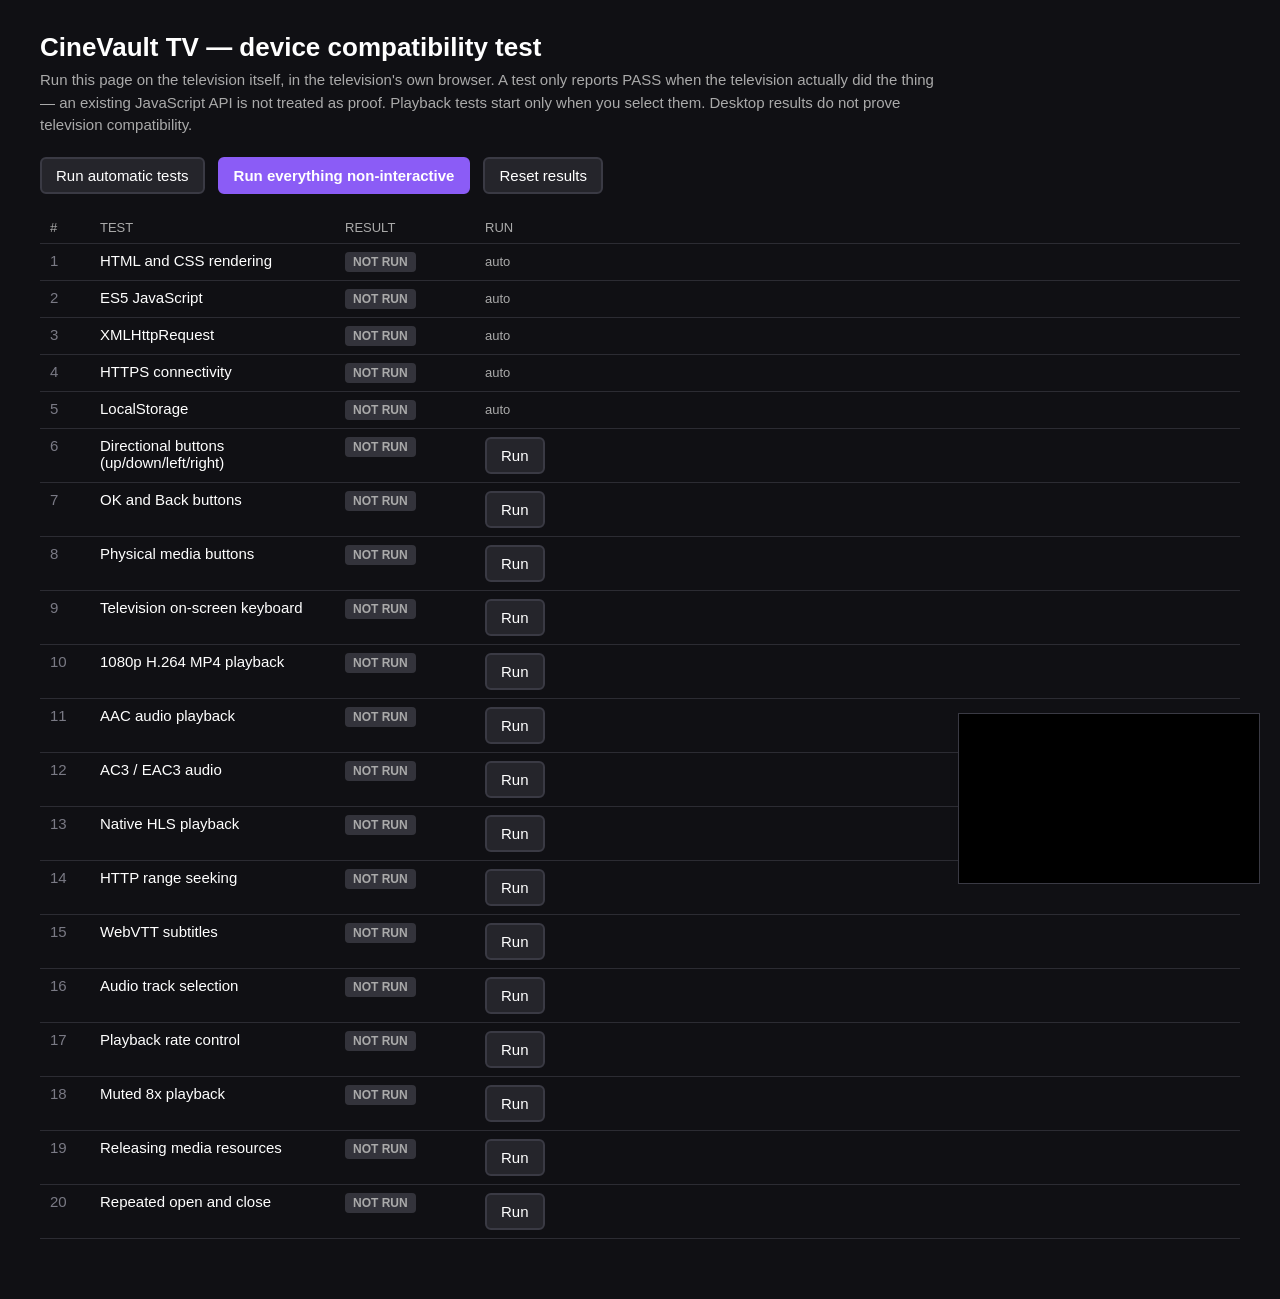
<file: compatibility/index.html>
<!DOCTYPE html>
<html lang="en">
<head>
<meta charset="utf-8">
<meta name="viewport" content="width=1280">
<title>CineVault TV — Device compatibility test</title>
<style>
  html, body { margin: 0; padding: 0; background: #101014; color: #FFFFFF;
    font-family: Arial, Helvetica, sans-serif; font-size: 18px; }
  body { padding: 32px 40px 60px 40px; overflow-y: auto; }
  h1 { font-size: 26px; margin: 0 0 6px 0; }
  p.lead { color: #AAAAAA; margin: 0 0 20px 0; font-size: 15px; line-height: 1.5; max-width: 60em; }
  .toolbar { margin-bottom: 18px; white-space: nowrap; }
  button { font-family: inherit; font-size: 15px; padding: 8px 14px; margin-right: 8px;
    background: #25252B; color: #FFFFFF; border: 2px solid #3A3A44; border-radius: 6px; }
  button.primary { background: #8B5CF6; border-color: #8B5CF6; font-weight: bold; }
  button.focused { outline: 3px solid #C4B5FD; }
  table { border-collapse: collapse; width: 100%; max-width: 78em; }
  th, td { text-align: left; vertical-align: top; padding: 8px 10px; border-bottom: 1px solid #2C2C33; font-size: 15px; }
  th { color: #AAAAAA; font-weight: normal; font-size: 13px; text-transform: uppercase; }
  td.num { color: #7A7A85; width: 2em; }
  td.name { width: 15em; }
  td.state { width: 8em; }
  td.go { width: 7em; }
  .badge { display: inline-block; padding: 3px 8px; border-radius: 4px; font-size: 12px; font-weight: bold; }
  .badge.idle { background: #33333B; color: #AAAAAA; }
  .badge.pass { background: #14532D; color: #6EE7A8; }
  .badge.fail { background: #7F1D1D; color: #FECACA; }
  .badge.unsup { background: #3F3F17; color: #FDE68A; }
  .badge.running { background: #1E3A8A; color: #BFDBFE; }
  .detail { color: #AAAAAA; font-size: 13px; margin-top: 4px; white-space: pre-wrap; }
  #stage { position: fixed; right: 20px; bottom: 16px; width: 300px; background: #000;
    border: 1px solid #3A3A44; }
  #stage video { width: 300px; height: 169px; display: block; background: #000; }
  #keypanel { border: 2px solid #3A3A44; border-radius: 6px; background: #19191E;
    padding: 12px 14px; margin: 0 0 18px 0; max-width: 60em; display: none; }
  #keypanel.on { display: block; }
  #keynow { font-family: monospace; font-size: 20px; color: #C4B5FD; margin: 6px 0; }
  #keylog { font-family: monospace; font-size: 13px; color: #DDDDDD; line-height: 1.6; max-height: 160px; overflow: auto; }
  .kb { display: inline-block; padding: 1px 6px; border-radius: 3px; background: #25252B; margin-right: 6px; }
  .kb.ok { background: #14532D; }
  input.text { width: 22em; padding: 8px; background: #25252B; color: #fff;
    border: 2px solid #3A3A44; border-radius: 6px; font-family: inherit; font-size: 16px; }
</style>
</head>
<body>

<h1>CineVault TV — device compatibility test</h1>
<p class="lead">
  Run this page on the television itself, in the television's own browser. A test only
  reports PASS when the television actually did the thing — an existing JavaScript API is
  not treated as proof. Playback tests start only when you select them. Desktop results do
  not prove television compatibility.
</p>

<div class="toolbar">
  <button id="run-auto">Run automatic tests</button>
  <button id="run-all" class="primary">Run everything non-interactive</button>
  <button id="reset">Reset results</button>
</div>

<div id="keypanel">
  <strong>Remote key capture</strong>
  <div id="keynow">Press a remote button...</div>
  <div id="keylog"></div>
</div>

<table>
  <thead>
    <tr><th>#</th><th>Test</th><th>Result</th><th>Run</th><th></th></tr>
  </thead>
  <tbody id="rows"></tbody>
</table>

<div id="stage">
  <video id="v" preload="none" playsinline webkit-playsinline></video>
</div>

<script src="tests.js"></script>
</body>
</html>
</file>
